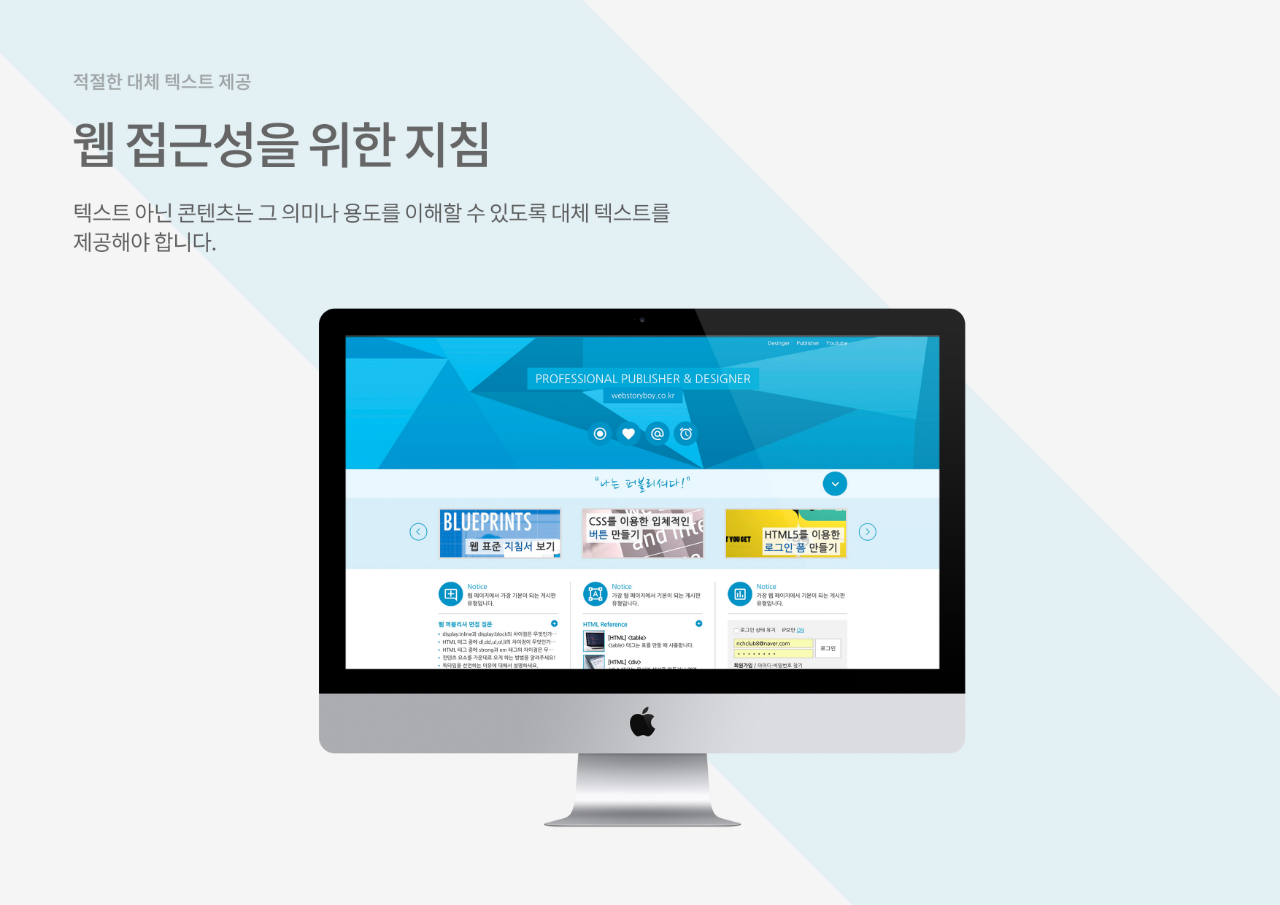
<file: popup.html>
<!DOCTYPE html>
<html lang="en">
<head>
    <meta charset="UTF-8">
    <meta http-equiv="X-UA-Compatible" content="IE=edge">
    <meta name="viewport" content="width=device-width, initial-scale=1.0">
    <title>popup</title>
    <style>
        *{margin: 0; padding: 0;}
        img{width: 100%; display: block}
    </style>
</head>
<body>
    <div><img src="img/webstandard2.jpg" alt="웹표준2"></div>
</body>
</html>
</file>
